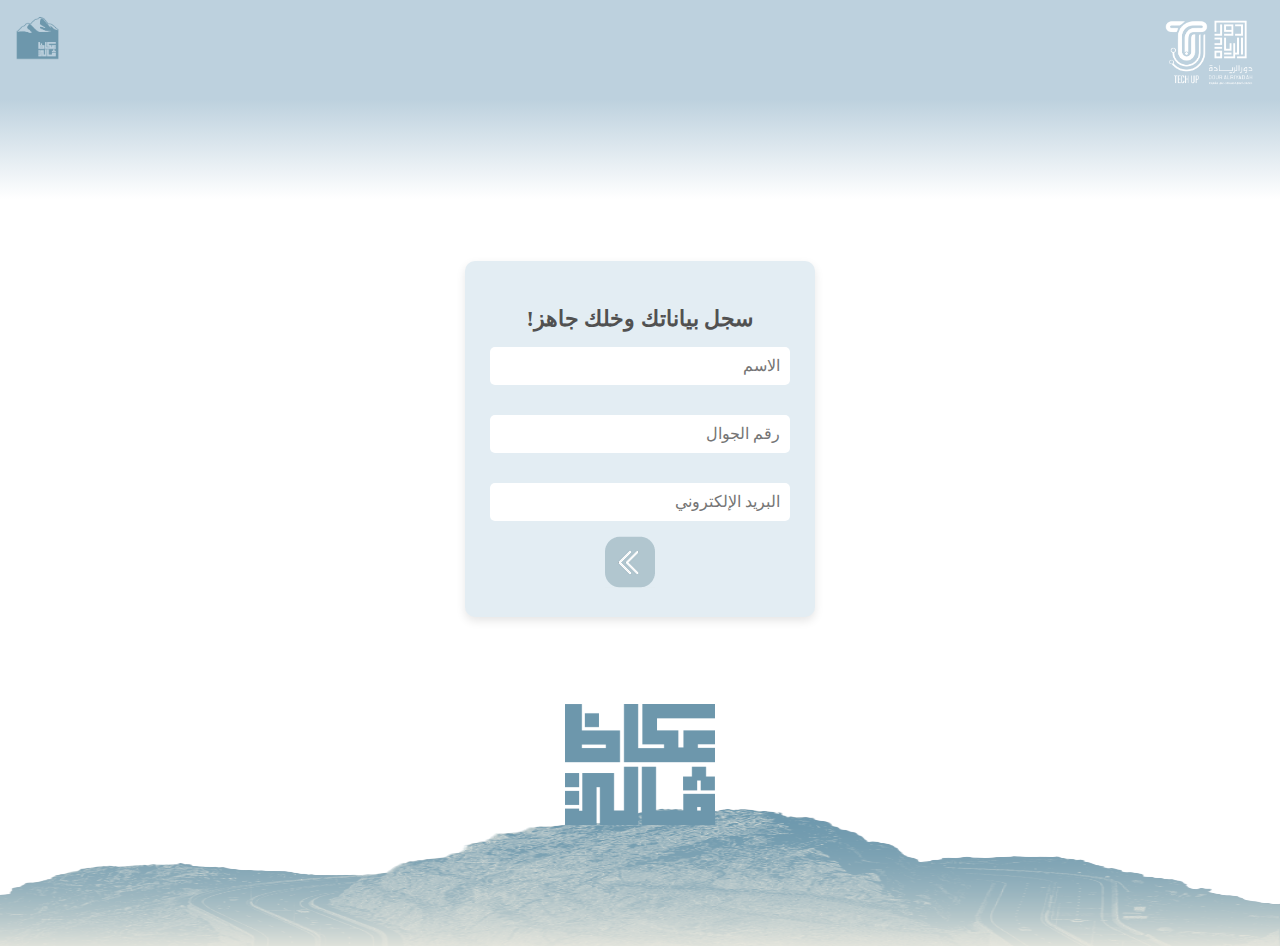
<file: index.html>
<!DOCTYPE html>
<html lang="ar" dir="rtl">
  <head>
    <meta charset="UTF-8" />
    <meta name="viewport" content="width=device-width, initial-scale=1.0" />
    <title>عكاظ فالي</title>
    <link rel="stylesheet" href="stylePage1.css" />
  </head>
  <body>
    <div class="header-bg"></div>
    <div class="logos">
      <img src="dour_logo.png" alt="Logo 1" class="logo1" />
      <img src="techup_logo.png" alt="Logo 2" class="logo2" />
    </div>
    <div class="logo-ov">
      <img src="ov.png" alt="Logo 3" class="logo3" />
    </div>

    <div class="container">
      <div class="form-box">
        <h2>سجل بياناتك وخلك جاهز!</h2>
        <form id="dataForm">
          <input type="text" id="name" name="name" placeholder="الاسم" required />
          <input type="tel" id="phone" name="phone" placeholder="رقم الجوال" required />
          <input type="email" id="email" name="email" placeholder="البريد الإلكتروني" required />
          
          <button type="submit" class="next-button">
            <img src="arrow.png" alt="Next" id="arrow-icon" />
            <div class="loading-spinner" id="loading-spinner"></div>
          </button>
        </form>
      </div>
    </div>

    <div class="logo-above-footer">
      <img src="ov3.png" alt="logo" class="footer-logo" />
    </div>
    <div class="footer">
      <img src="ov2.png" alt="okadhv" />
    </div>
    <script>
      document.getElementById("dataForm").addEventListener("submit", function (e) {
        e.preventDefault();

        const name = document.getElementById("name").value;
        const phone = document.getElementById("phone").value;
        const email = document.getElementById("email").value;
        const button = document.querySelector(".next-button");
        const arrowIcon = document.getElementById("arrow-icon");
        const spinner = document.getElementById("loading-spinner");

        arrowIcon.style.display = "none";
        spinner.style.display = "block";
        button.disabled = true;

        fetch(
          "https://script.google.com/macros/s/AKfycbxnhSe61qBXUMMY3i_732OxkFyLaZTAoiSKu2J6e9hS8O7zSWgyEPkEANNUh5HpWX4hmg/exec",
          {
            method: "POST",
            mode: "no-cors",
            headers: {
              "Content-Type": "application/json",
            },
            body: JSON.stringify({ name, phone, email }),
          }
        )
          .then(() => {
            window.location.href = "Page2.html"; 
          })
          .catch((error) => {
            console.error("Error submitting data:", error);
            arrowIcon.style.display = "block";
            spinner.style.display = "none";
            button.disabled = false;
          });
      });
    </script>
  </body>
</html>
</file>
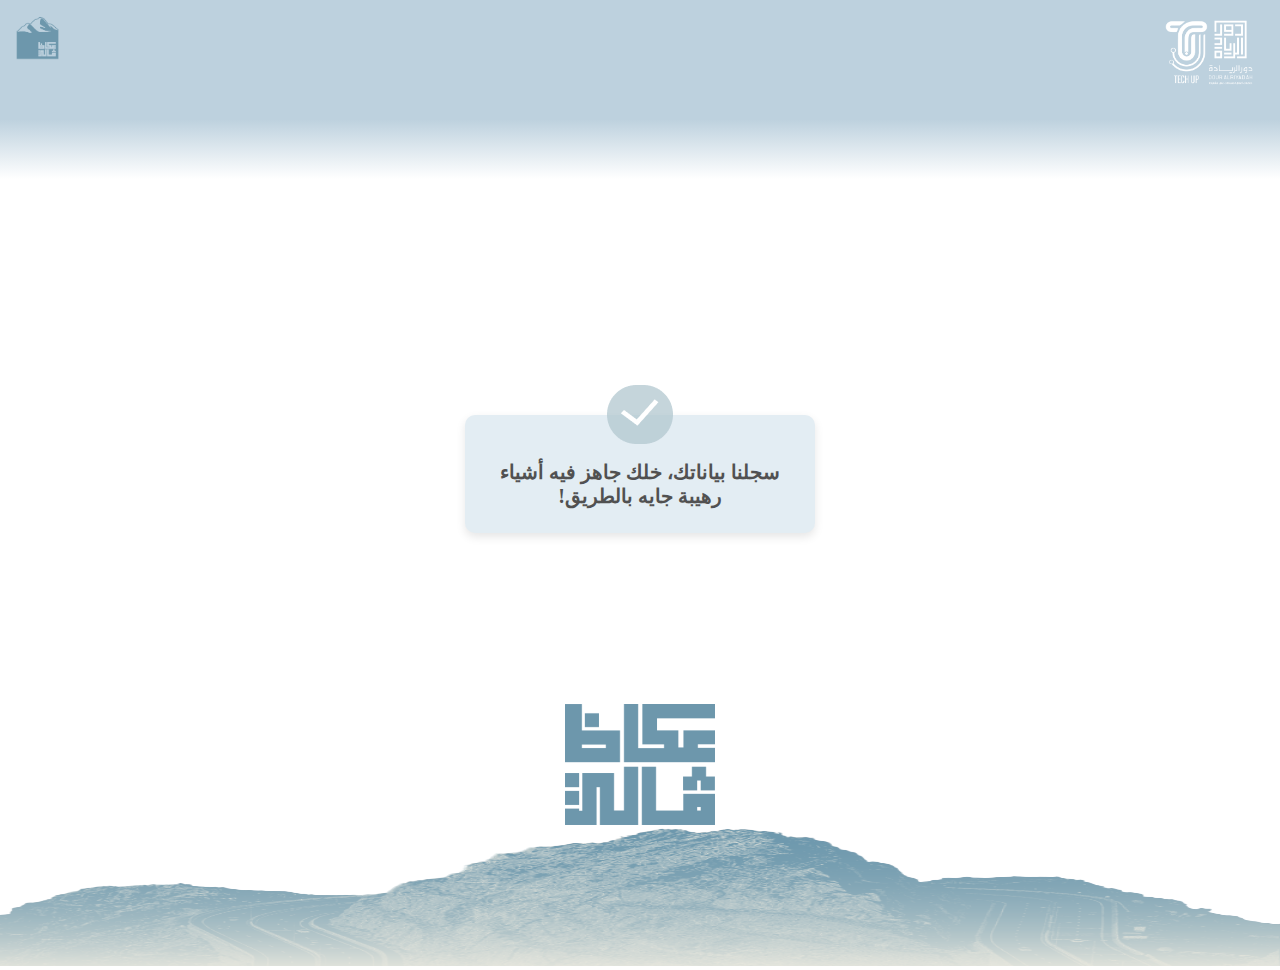
<file: Page2.html>
<!DOCTYPE html>
<html lang="ar" dir="rtl">
  <head>
    <meta charset="UTF-8" />
    <meta name="viewport" content="width=device-width, initial-scale=1.0" />
    <title>شكرًا لكم</title>
    <link rel="stylesheet" href="stylePage2.css" />
  </head>
  <body>
    <div class="header-bg"></div>
    <div class="logos">
      <img src="dour_logo.png" alt="Logo 1" class="logo1" />
      <img src="techup_logo.png" alt="Logo 2" class="logo2" />
    </div>
      <div class="logo-ov">
      <img src="ov.png" alt="Logo 3" class="logo3" />
    </div>
    
    <div class="container">
      <div class="form-box">
        <div class="checkmark">
          <img src="checkmark.png" alt="Checkmark" />
        </div>
        <h2>سجلنا بياناتك، خلك جاهز فيه أشياء رهيبة جايه بالطريق!</h2>
      </div>
    </div>
    <div class="logo-above-footer">
      <img src="ov3.png" alt="logo" class="footer-logo" />
    </div>
    <div class="footer">
      <img src="ov2.png" alt="okadhv" />
    </div>
  </body>
</html>
</file>
<file: stylePage1.css>
* {
    margin: 0;
    padding: 0;
    box-sizing: border-box;
    font-family:Georgia, 'Times New Roman', Times, serif
}

body {
    text-align: center;
    direction: rtl;
    background: white;
    height: 100vh;
    display: flex;
    flex-direction: column;
}

.header-bg {
    width: 100%;
    height: 40vh;
    background: linear-gradient(to bottom, #bdd1de, #bdd1de, #ffffff);
    position: relative;
    z-index: 0;
}

.logos {
    position: absolute;
    top: 10px;
    right: 7px;
    display: flex;
    align-items: center;
}

.logo1 {
    height: 85px;
    margin-left: -30px;
}

.logo2 {
    height: 75px;
    margin-right:-5px;
}

.logo-ov {
    position: absolute;
    top: 15px;
    left: 15px;
}

.logo3 {
    height: 45px;
}

.container {
    display: flex;
    justify-content: center;
    align-items: center;
    min-height: 60vh; 
    margin-bottom: 30px;
}

.form-box {
    background: #e3edf3;
    padding: 25px;
    border-radius: 10px;
    box-shadow: 0px 4px 10px rgba(0, 0, 0, 0.1);
    width: 350px;
    position: relative;
    transform: translateY(-30px); 
}

input {
    width: 100%;
    padding: 10px; 
    border: 1px solid #ccc;
    border-radius: 5px;
    text-align: right;
    margin: 15px 0; 
    border: none;
    outline: none;
    box-sizing: border-box;
    font-size: 16px; 
}

.next-button {
    width: 30px; 
    height: auto;
    background: none;
    border: none; 
}

h2 {
    margin-top: 20px;
    font-size: 22px; 
    color: #515151;
}

.logo-above-footer {
    position: relative;
    z-index: 9999; 
    margin-top: 10px; 
    bottom: 75px;
}  

.footer-logo {
    width: 150px; 
    max-width: 100%; 
    display: block;
    margin: 0 auto; 
}
  
.footer {
    position: absolute;
    bottom: -50px; 
    width: 100%;
    text-align: center;
}

.footer img {
    width: 100%;
    max-height: 200px;
}

.loading-spinner {
    display: none;
    width: 40px;
    height: 40px;
    border: 3px solid #fff;
    border-top: 3px solid transparent;
    border-radius: 50%;
    animation: spin 1s linear infinite;
  }

@keyframes spin {
    0% {
      transform: rotate(0deg);
    }
    100% {
      transform: rotate(360deg);
    }
}


@media (max-width: 768px) {
    .footer {
        bottom: -130px; 
    }
}


@media (max-width: 480px) {
    .footer {
        bottom: -130px; 
    }

}
</file>
<file: stylePage2.css>
* {
    margin: 0;
    padding: 0;
    box-sizing: border-box;
    font-family:Cambria, Cochin, Georgia, Times, 'Times New Roman', serif
}

body {
    text-align: center;
    direction: rtl;
    background: white;
    height: 100vh;
    display: flex;
    flex-direction: column;
}

.header-bg {
    width: 100%;
    height: 40vh;
    background: linear-gradient(to bottom, #bdd1de,#bdd1de,#bdd1de, white);
    position: relative;
    z-index: 0;
}

.logos {
    position: absolute;
    top: 10px;
    right: 7px;
    display: flex;
    align-items: center;
}

.logo1 {
    height: 85px;
    margin-left: -30px;
}

.logo2 {
    height: 75px;
    margin-right:-5px;
}

.logo-ov {
    position: absolute;
    top: 15px;
    left: 15px;
}

.logo3 {
    height: 45px;
}

.container {
    min-height: 60vh; 
    display: flex;
    justify-content: center;
    align-items: center;
    margin-top: 50px; 
}


.form-box {
    background: #e3edf3;
    padding: 25px; 
    border-radius: 10px;
    box-shadow: 0px 4px 10px rgba(0, 0, 0, 0.1);
    width: 350px; 
    position: relative;
    margin-top: -50px; 
}


.checkmark {
    width: 50px; 
    position: absolute;
    top: -40px; 
    left: 55%;
    transform: translateX(-50%); 
    border-radius: 50%;
    padding: 10px;
    z-index: 10;
}

h2 {
    margin-top: 20px;
    font-size: 20px; 
    color: #515151;
}

.logo-above-footer {
    position: relative;
    z-index: 9999; 
    margin-top: 10px; 
    bottom: 75px;
}  

.footer-logo {
    width: 150px; 
    max-width: 100%; 
    display: block;
    margin: 0 auto; 
}
  
.footer {
    position: absolute;
    bottom: -70px; 
    width: 100%;
    text-align: center;
}

.footer img {
    width: 100%;
    max-height: 200px;
}

@media (max-width: 768px) {
    .footer {
        bottom: -150px; 
    }
}


@media (max-width: 480px) {
    .footer {
        bottom: -150px; 
    }

}
</file>
